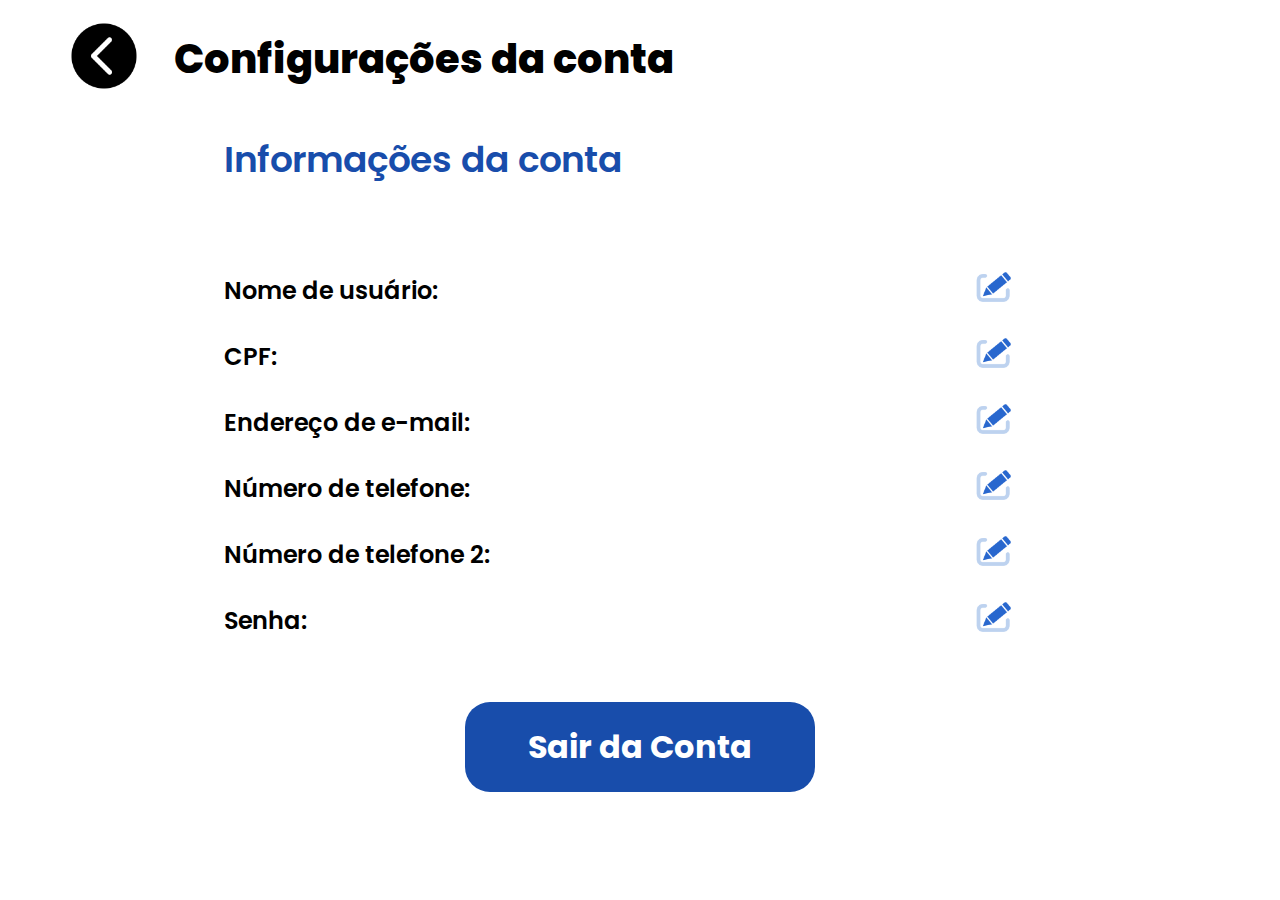
<file: index.html>
<!DOCTYPE html>
<html lang="en">
<head>
    <meta charset="UTF-8">
    <meta name="viewport" content="width=device-width, initial-scale=1.0">
    <title>Document</title>
    <link rel="stylesheet" href="style.css">
    <style>
        @import url('https://fonts.googleapis.com/css2?family=Poppins:ital,wght@0,100;0,200;0,300;0,400;0,500;0,600;0,700;0,800;0,900;1,100;1,200;1,300;1,400;1,500;1,600;1,700;1,800&display=swap');
    </style>
</head>
<body>
    <!-- Modal de Alteração de Senha -->
    <div id="modal-senha" class="modal">
        <div class="tudo">
            <div class="voltar">
                <img src="botao-voltar.png" alt="" onclick="closeSenhaModal()" style="cursor: pointer;">
                <h1>Alteração de Senha</h1>
            </div>
            <div class="dados">
                <div class="org-dados">
                    <div>
                        <label for="senhaAtual">Senha Atual:</label>
                    </div>
                    <input type="password" id="senhaAtual" required>
                </div>
                <div class="org-dados">
                    <div>
                        <label for="novaSenha">Nova Senha:</label>
                    </div>
                    <input type="password" id="novaSenha" required>
                </div>
                <div class="org-dados">
                    <div>
                        <label for="confirmaSenha">Confirmar Nova Senha:</label>
                    </div>
                    <input type="password" id="confirmaSenha" required>
                </div>
            </div>
            <div class="btn-modal">
                <button>Salvar Alteração</button>
            </div>
        </div>
    </div>


    <div id="modal-nome" class="modal-tudo">
        <div class="tudo-tudo">
            <div class="voltar">
                <img src="botao-voltar.png" alt="" onclick="closeNomeModal()" style="cursor: pointer;">
                <h1>Alteração de Nome</h1>
            </div>
                <div class="org-dados">
                    <div>
                        <label for="senhaAtual">Novo nome de usuario:</label>
                    </div>
                    <input type="text" id="nomeNovo" required>
                </div>

            <div class="btn-modal">
                <button>Salvar Alteração</button>
            </div>
        </div>
    </div>

    <div id="modal-cpf" class="modal-tudo">
        <div class="tudo-tudo">
            <div class="voltar">
                <img src="botao-voltar.png" alt="" onclick="closeCPFModal()" style="cursor: pointer;">
                <h1>Alteração de CPF</h1>
            </div>
                <div class="org-dados">
                    <div>
                        <label for="senhaAtual">Novo CPF:</label>
                    </div>
                    <input type="text" id="nomeNovo" required>
                </div>

            <div class="btn-modal">
                <button>Salvar Alteração</button>
            </div>
        </div>
    </div>

    
    <div id="modal-email" class="modal-tudo">
        <div class="tudo-tudo">
            <div class="voltar">
                <img src="botao-voltar.png" alt="" onclick="closeEmailModal()" style="cursor: pointer;">
                <h1>Alteração de Email</h1>
            </div>
                <div class="org-dados">
                    <div>
                        <label for="senhaAtual">Novo Email:</label>
                    </div>
                    <input type="text" id="nomeNovo" required>
                </div>

            <div class="btn-modal">
                <button>Salvar Alteração</button>
            </div>
        </div>
    </div>

    <div id="modal-numero" class="modal-tudo">
        <div class="tudo-tudo">
            <div class="voltar">
                <img src="botao-voltar.png" alt="" onclick="closeNumeroModal()" style="cursor: pointer;">
                <h1>Alteração de Número</h1>
            </div>
                <div class="org-dados">
                    <div>
                        <label for="senhaAtual">Novo número:</label>
                    </div>
                    <input type="text" id="nomeNovo" required>
                </div>

            <div class="btn-modal">
                <button>Salvar Alteração</button>
            </div>
        </div>
    </div>

    <div id="modal-numero2" class="modal-tudo">
        <div class="tudo-tudo">
            <div class="voltar">
                <img src="botao-voltar.png" alt="" onclick="closeNumero2Modal()" style="cursor: pointer;">
                <h1>Alteração de Número 2</h1>
            </div>
                <div class="org-dados">
                    <div>
                        <label for="senhaAtual">Novo número:</label>
                    </div>
                    <input type="text" id="nomeNovo" required>
                </div>

            <div class="btn-modal">
                <button>Salvar Alteração</button>
            </div>
        </div>
    </div>

<div class="controller">
    <div class="config">
        <div class="ConfigConta">
            <button class="arroz" style="background:none; border: none; cursor: pointer;">
                <img src="botao-voltar.png" alt="">
            </button>
            <p class="pConfig">Configurações da conta</p>
        </div>
    </div>
    <div class="info">
        <div class="info-2">
            <p class="pInfo">Informações da conta</p>
            <div class="organization">
                <div class="org-info">
                    <div class="info-nome" id="org">
                        <p>Nome de usuário: </p>
                        <input type="text" id="TxtNome" disabled>
                    </div>
                    <div class="info-nome-img">
                        <button>
                            <img src="edit-247.png" alt="" onclick="openNomeModal()">
                        </button>
                    </div>
                </div>
                <div class="org-info">
                    <div class="info-nome" id="org">
                        <p>CPF: </p>
                        <input type="text" id="TxtCpf" disabled>
                    </div>
                    <div class="info-nome-img">
                        <button>
                            <img src="edit-247.png" alt="" onclick="openCPFModal()">
                        </button>
                    </div>
                </div>
                <div class="org-info">
                    <div class="info-nome" id="org">
                        <p>Endereço de e-mail: </p>
                        <input type="text" id="TxtEmail" disabled>
                    </div>
                    <div class="info-nome-img">
                        <button>
                            <img src="edit-247.png" alt="" onclick="openEmailModal()">
                        </button>
                    </div>
                </div>
                <div class="org-info">
                    <div class="info-nome" id="org">
                        <p>Número de telefone: </p>
                        <input type="text" id="TxtTelefone" disabled>
                    </div>
                    <div class="info-nome-img">
                        <button>
                            <img src="edit-247.png" alt="" onclick="openNumeroModal()">
                        </button>
                    </div>
                </div>
                <div class="org-info">
                    <div class="info-nome" id="org">
                        <p>Número de telefone 2: </p>
                        <input type="text" id="TxtTelefone-2" disabled>
                    </div>
                    <div class="info-nome-img">
                        <button>
                            <img src="edit-247.png" alt="" onclick="openNumero2Modal()">
                        </button>
                    </div>
                </div>
                <div class="org-info">
                    <div class="info-nome" id="org">
                        <p>Senha: </p>
                        <input type="password" id="TxtSenha" disabled>
                    </div>
                    <div class="info-nome-img">
                        <button onclick="openSenhaModal()">
                            <img src="edit-247.png" alt="">
                        </button>
                    </div>
                </div>
            </div>
        </div>
        <div class="arrozito">
            <button class="button">Sair da Conta</button>
        </div>
    </div>
</div>

    <script src="script.js"></script>
</body>
</html>
</file>
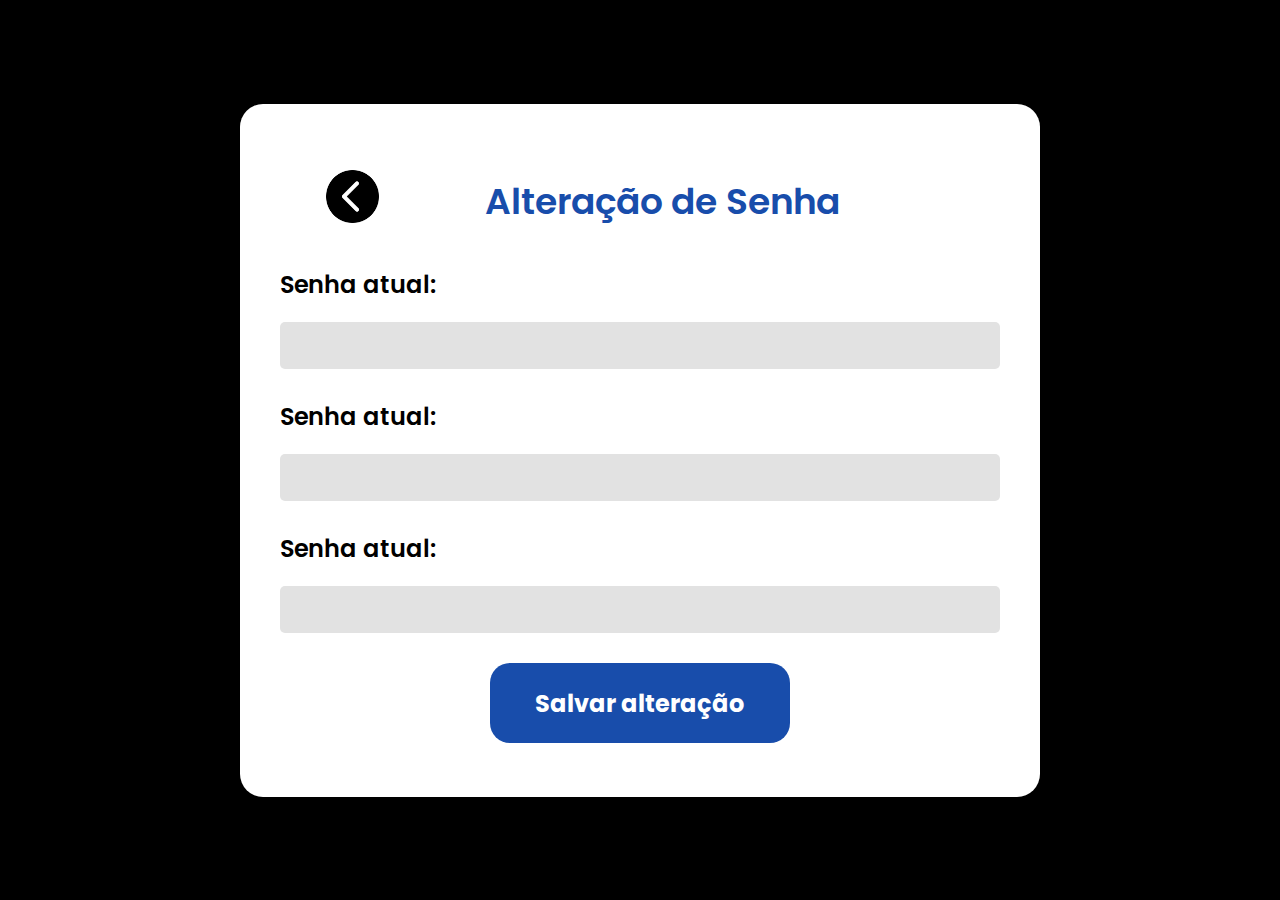
<file: modal.html>
<!DOCTYPE html>
<html lang="en">
<head>
    <meta charset="UTF-8">
    <meta name="viewport" content="width=device-width, initial-scale=1.0">
    <title>Document</title>
    <link rel="stylesheet" href="modal.css">
    <style>
        @import url('https://fonts.googleapis.com/css2?family=Poppins:ital,wght@0,100;0,200;0,300;0,400;0,500;0,600;0,700;0,800;0,900;1,100;1,200;1,300;1,400;1,500;1,600;1,700;1,800;1,900&display=swap');
        </style>
</head>
<body>
    <div class="tudo">
        <div class="voltar">
            <img src="botao-voltar.png" alt="">
            <h1>Alteração de Senha</h1>
        </div>
        <div class="dados">
            <div class="org-dados">
                <div>
                <label for="">Senha atual:</label>
                </div>
                <input type="text">
            </div>
            <div class="org-dados">
                <div>
                <label for="">Senha atual:</label>
                </div>
                <input type="text">
            </div>
            <div class="org-dados">
                <div>
                <label for="">Senha atual:</label>
                </div>
                <input type="text">
            </div>
            <div>
                <Button>Salvar alteração</Button>
            </div>
        </div>
    </div>
    
</body>
</html>
</file>
<file: style.css>
* {
    margin: 0;
    padding: 0;
    box-sizing: border-box;
    font-family: "Poppins", sans-serif;
}

.controller {
    height: 100vh;
    width: 100%;
}

.config {
    background-color: rgb(255, 255, 255);
    width: 100%;
    display: flex;
    align-items: center;
    justify-content: center;
}

.config div {
    width: 90%;
    display: flex;
    align-items: center;
    height: 13vh;
    gap: 30px;
}

.config div img {
    width: 80px;
}

.info {
    height: 75vh;
    width: 100%;
    display: flex;
    align-items: center;
    justify-content: end;
    flex-direction: column;
    gap: 30px;
}

.info-2 {
    height: 60vh;
    min-width: 50%;
    background-color: white;
    display: flex;
    flex-direction: column;
    gap: 80px;

}


.info-nome {
    display: flex;
    width: 90%;
    align-items: center;
    gap:10px
    
}

.organization {
    display: flex;
    flex-direction: column;
    gap: 20px;
    
}

.org-info {
    display: flex;
}

.info-nome input {
    border: none;
    outline: none;
    background: none;
    width: 60%;
}

.info-nome-img {
    display: flex;
    align-items: center;
    justify-content: center;
}

.info-nome-img button {
    border: none;
    background: none;
    cursor: pointer;
}

.info-nome-img img {
 width: 40px;
}


#org p {
font-size: 24px;
font-weight: 600;
}

#org input {
    font-size: 24px;
    color: #888888;
}

.button {
    width: 350px;
    height: 90px;
    border-radius: 25px;
    background-color: #184DAB;
    font-size: 32px;
    font-weight: bold;
    color: white;
    border: none;
    cursor: pointer;
}

.button:hover {
background-color: #9DC6EA;
color: #184DAB;
}


.modal {
    display: none; /* Escondido por padrão */
    position: fixed; /* Fica em cima da tela */
    z-index: 1; /* Fica acima do conteúdo */
    left: 0;
    top: 0;
    width: 100%; /* Largura total */
    height: 100%; /* Altura total */
    background-color: rgba(0, 0, 0, 0.5); /* Fundo escuro com transparência */
    backdrop-filter: blur(5px); /* Borrado */
    align-items: center; /* Alinha verticalmente */
    justify-content: center; /* Alinha horizontalmente */
}

.modal-tudo {
    display: none; /* Escondido por padrão */
    position: fixed; /* Fica em cima da tela */
    z-index: 1; /* Fica acima do conteúdo */
    left: 0;
    top: 0;
    width: 100%; /* Largura total */
    height: 100%; /* Altura total */
    background-color: rgba(0, 0, 0, 0.5); /* Fundo escuro com transparência */
    backdrop-filter: blur(5px); /* Borrado */
    align-items: center; /* Alinha verticalmente */
    justify-content: center; /* Alinha horizontalmente */
}

.modal-tudo .tudo-tudo {
    height: 40vh;
    background-color: white;
    width: 700px;
    display: flex;
    flex-direction: column;
    align-items: center;
    justify-content: center;
    border-radius: 23px;
}

.modal-tudo .voltar {
    width: 80%;
    height: 10vh;
    display: flex;
    align-items: center; /* Alterado para center */
    gap: 30px; /* Ajuste do gap */
}

.modal-tudo .org-dados {
    height: 20vh;
    border-radius: 23px;
    display: flex;
    align-items: center;
    justify-content: center;
    flex-direction: column;
    gap: 30px;
    width: 100%;
}


.tudo {
    width: 800px;
    min-height: 77vh; /* Para evitar overflow */
    overflow: auto; /* Adiciona rolagem se necessário */
    border-radius: 23px;
    background-color: white;
    display: flex;
    justify-content: center;
    flex-direction: column;
    align-items: center;
    gap: 20px;
    padding: 20px; /* Adicionado um pouco de padding */
}


.voltar {
    width: 80%;
    height: 10vh;
    display: flex;
    align-items: center; /* Alterado para center */
    gap: 30px; /* Ajuste do gap */
}

.voltar img {
    width: 65px;
}

.voltar h1 {
    font-size: 36px;
    font-weight: 600;
    color: #184DAB;
}

.dados {
    height: 57vh;
    border-radius: 23px;
    display: flex;
    align-items: center;
    justify-content: center;
    flex-direction: column;
    gap: 30px;
    width: 100%;
}

.org-dados {
    display: flex;
    flex-direction: column;
    gap: 20px;
    width: 100%;
    align-items: center;
}

.org-dados div {
    width: 90%;
}

.org-dados label {
    font-size: 24px;
    font-weight: 600;
}

.org-dados input {
    width: 90%;
    height: 47px;
    background-color: #E2E2E2;
    border: none;
    border-radius: 5px;
}

.btn-modal button {
    background-color: #184DAB;
    color: white;
    width: 300px;
    height: 80px;
    border-radius: 20px;
    border: none;
    font-size: 24px;
    font-weight: bold;
    cursor: pointer; /* Para indicar que é clicável */
}

.pConfig {
    font-size: 40px; 
    font-weight: 800;
}

.pInfo {
    color: #184DAB; 
    font-size: 36px; 
    font-weight: 600;
}

@media only screen and (max-width: 1700px) {
.info-2 {
    width: 50%;
}
}

@media only screen and (max-width: 1500px) {
    .info-2 {
        width: 65%;
    }
    }


@media only screen and (max-width: 1000px) {
    .controller {
        height: 130vh;
    }

    .info {
        gap: 100px;
        height: 100vh;
    }
}

@media only screen and (max-width: 900px) {

    .controller {
        display: flex;
        flex-direction: column;
        gap: 50px;
    }

    .dados {
        height: 55vh;
    }

    .modal {
        width: 100%;
        flex-direction: column;
        align-items: center;
        justify-content: center;
    }

    .info {
        display: flex;
        flex-direction: column;
        justify-content: start;
        height: 120vh;
        gap: 130px;
        border: 1px solid red;
    }
    .arroz {
        display: none;
    }

    .config div {
        width: 90%;
        display: flex;
        align-items: start;
        height: 5vh;
        gap: 30px;
    }
    .ConfigConta {
        width: 100%;
        display: flex;
        align-items: center;
        justify-content: center;
    }
    .pConfig {
        font-size: 27px;
        font-weight: 800;
        text-align: center;
    }
    .pInfo {
        font-size: 23px;
        text-align: center;
    }

    .info-2 {
        width: 100%;
        gap: 50px;
    }

    .organization {
        width: 100%;
        display: flex;
        flex-direction: column;
        align-items: center;
        justify-content: center;
        gap: 0px;
    }

    .org-info {
        width: 90%;
        display: flex;
       
    }

    .org-dados label {
        font-size: 20px;
    }
    
    #org {
        display: flex;
        flex-direction: column;
        align-items: start;
        width: 1000%;
    }

    #org p {
        font-size: 20px;
    }

    #org input {
        font-size: 20px;
        color: #888888;
        text-align: start;
        width: 100%;
    }

    .info-nome-img img {
        width: 32px;
       }

       .button {
        width: 250px;
        height: 70px;
        border-radius: 20px;
        font-size: 25px;
        font-weight: bold;
        color: white;
        border: none;
        cursor: pointer;
    }
    
    .voltar {
        width: 100%;
        height: 6vh;
        display: flex;
        align-items: center;
        gap: 20px;
    }
    
    .voltar img {
        width: 50px;
    }
    
    .voltar h1 {
        font-size: 27px;
        font-weight: 600;
        color: #184DAB;
    }

    .btn-modal button {
        width: 250px;
        height: 70px;
        font-size: 20px;
        font-weight: bold;
        cursor: pointer; /* Para indicar que é clicável */
    }

    .tudo {
        gap: 0px;
        width: 93%;
    }

}
</file>
<file: modal.css>
* {
    margin: 0;
    padding: 0;
    box-sizing: border-box;
    font-family: "Poppins", sans-serif;
}

body {
    height: 100vh;
    display: flex;
    align-items: center;
    justify-content: center;
    background-color: black;
}

.tudo {
    width: 800px;
    height: 77vh;
    border-radius: 23px;
    background-color: white;
    display: flex;
    justify-content: center;
    flex-direction: column;
    align-items: center;
    gap: 20px;
}

.voltar {
    width: 80%;
    height: 10vh;
    display: flex;
    align-items: end;
    gap: 100px;
}

.voltar img {
width: 65px;
}

.voltar h1 {
    font-size: 36px;
    font-weight: 600;
    color: #184DAB;
}

.dados {
    height: 57vh;
    border-radius: 23px;
    display: flex;
    align-items: center;
    justify-content: center;
    flex-direction: column;
    gap: 30px;
    width: 100%;
}

.org-dados {
    display: flex;
    flex-direction: column;
    gap: 20px;
    width: 100%;
    align-items: center;

}

.org-dados div {
    width: 90%;
}

.org-dados label {
    font-size: 24px;
    font-weight: 600;
}

.org-dados input {
    width: 90%;
    height: 47px;
    background-color: #E2E2E2;
    border: none;
    border-radius: 5px;
}

.dados button {
    background-color: #184DAB;
    color: white;
    width: 300px;
    height: 80px;
    border-radius: 20px;
    border: none;
    font-size: 24px;
    font-weight: bold;
}
</file>
